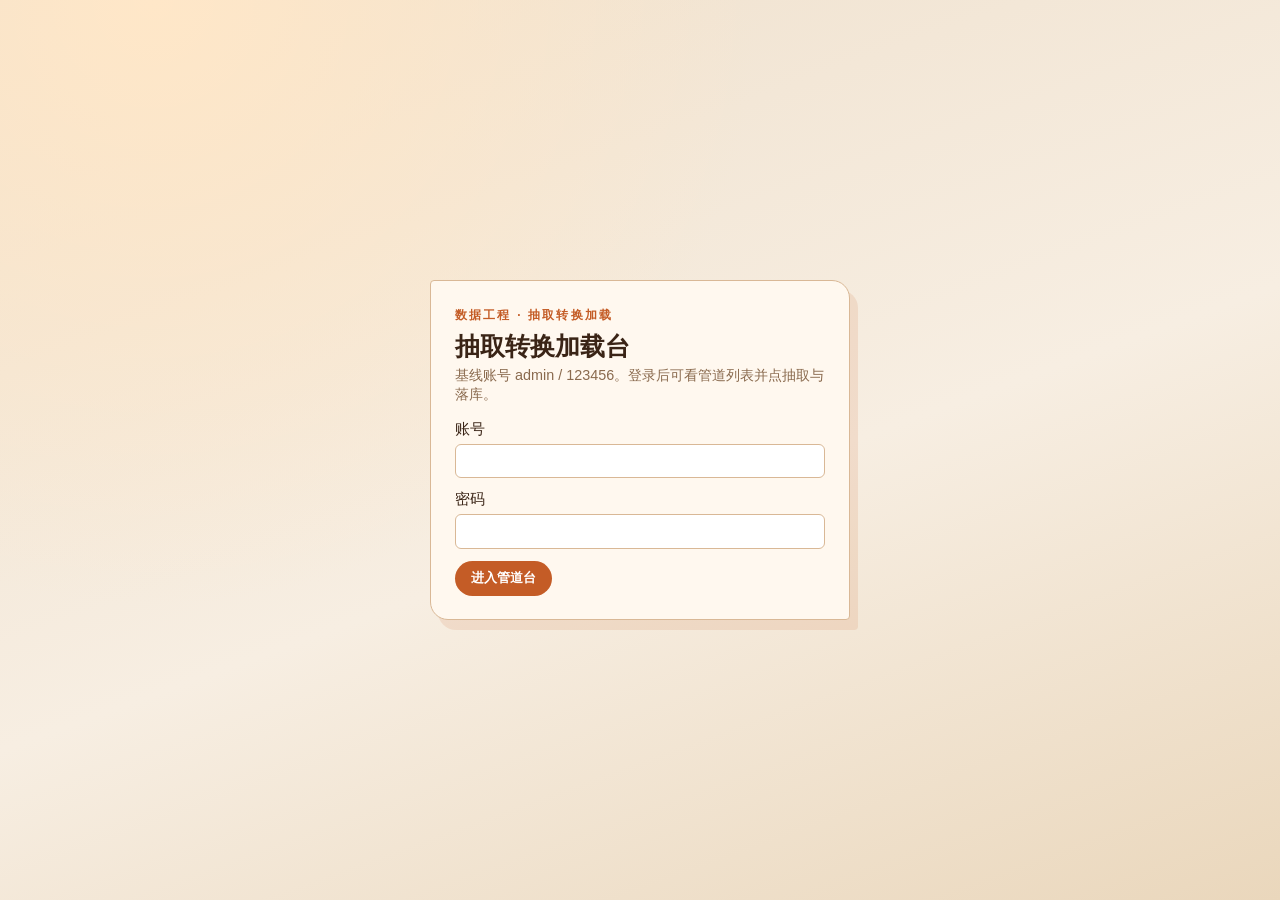
<file: static/login.html>
<!DOCTYPE html>
<html lang="zh-CN">
<head>
  <meta charset="UTF-8" />
  <meta name="viewport" content="width=device-width, initial-scale=1" />
  <title>抽取转换加载台 · 登录</title>
  <link rel="stylesheet" href="/static/css/etl.css" />
</head>
<body class="login-body">
  <main class="login-panel">
    <p class="brand">数据工程 · 抽取转换加载</p>
    <h1>抽取转换加载台</h1>
    <p class="hint">基线账号 admin / 123456。登录后可看管道列表并点抽取与落库。</p>
    <form id="login-form">
      <label>账号<input name="username" autocomplete="username" required /></label>
      <label>密码<input name="password" type="password" autocomplete="current-password" required /></label>
      <button type="submit">进入管道台</button>
      <p id="err" class="err" hidden></p>
    </form>
  </main>
  <script>
    document.getElementById("login-form").addEventListener("submit", async (e) => {
      e.preventDefault();
      const fd = new FormData(e.target);
      const res = await fetch("/api/login", {
        method: "POST",
        headers: { "Content-Type": "application/json" },
        body: JSON.stringify({
          username: fd.get("username"),
          password: fd.get("password"),
        }),
      });
      const data = await res.json();
      if (!res.ok) {
        const err = document.getElementById("err");
        err.hidden = false;
        err.textContent = data.error || "登录失败";
        return;
      }
      location.href = "/app/";
    });
  </script>
</body>
</html>
</file>
<file: static/css/etl.css>
:root {
  --bg: #f3e6d4;
  --panel: #fff8ef;
  --ink: #3a2416;
  --muted: #8a6a4e;
  --line: #d9b896;
  --accent: #c45c26;
  --ok: #2f6b4f;
  --warn: #a67c00;
  --danger: #9b1c1c;
  --dead: #7c2d12;
  --info: #1d4ed8;
  --font: "Segoe UI", "PingFang SC", "Microsoft YaHei", sans-serif;
  --mono: "Cascadia Mono", "Consolas", monospace;
}

* { box-sizing: border-box; }
body {
  margin: 0;
  font-family: var(--font);
  color: var(--ink);
  background:
    radial-gradient(circle at 12% 0%, #ffe7c8 0%, transparent 42%),
    linear-gradient(160deg, #efe0cc, #f7eee2 55%, #ead7bc);
  min-height: 100vh;
}

.login-body {
  display: grid;
  place-items: center;
  min-height: 100vh;
}
.login-panel {
  width: min(420px, 92vw);
  background: var(--panel);
  border: 1px solid var(--line);
  border-radius: 4px 18px 4px 18px;
  padding: 1.6rem 1.5rem 1.4rem;
  box-shadow: 8px 10px 0 rgba(196, 92, 38, 0.12);
}
.brand {
  margin: 0;
  letter-spacing: 0.18em;
  text-transform: uppercase;
  font-size: 0.75rem;
  color: var(--accent);
  font-weight: 700;
}
.login-panel h1 {
  margin: 0.35rem 0 0.2rem;
  font-size: 1.55rem;
}
.hint { color: var(--muted); margin: 0 0 1rem; font-size: 0.9rem; }
label { display: block; margin-bottom: 0.75rem; font-size: 0.92rem; }
input {
  display: block;
  width: 100%;
  margin-top: 0.3rem;
  padding: 0.55rem 0.65rem;
  border: 1px solid var(--line);
  border-radius: 6px;
  background: #fff;
  color: var(--ink);
}
button {
  border: 0;
  background: var(--accent);
  color: #fff;
  padding: 0.55rem 1rem;
  border-radius: 999px;
  cursor: pointer;
  font-weight: 600;
}
button.ghost {
  background: transparent;
  color: var(--accent);
  border: 1px solid var(--accent);
}
.err { color: #9b1c1c; margin-top: 0.6rem; }

.shell { max-width: 1080px; margin: 0 auto; padding: 1.2rem 1rem 2rem; }
.top {
  display: flex;
  align-items: center;
  gap: 0.8rem;
  margin-bottom: 1rem;
  padding-bottom: 0.8rem;
  border-bottom: 2px solid var(--line);
}
.top h1 { margin: 0; font-size: 1.35rem; flex: 1; }
.top .who { color: var(--muted); font-size: 0.9rem; }

.board {
  display: grid;
  grid-template-columns: 1.1fr 1fr;
  gap: 1rem;
}
@media (max-width: 860px) {
  .board { grid-template-columns: 1fr; }
}
.panel {
  background: var(--panel);
  border: 1px solid var(--line);
  border-radius: 10px;
  padding: 0.9rem 1rem 1rem;
}
.panel h2 {
  margin: 0 0 0.7rem;
  font-size: 1.05rem;
}
.muted { color: var(--muted); font-size: 0.88rem; }
.row {
  display: flex;
  justify-content: space-between;
  gap: 0.6rem;
  padding: 0.55rem 0.45rem;
  border-bottom: 1px dashed var(--line);
  cursor: pointer;
}
.row:hover { background: #ffeeda; }
.row.active { background: #ffd9b8; }
.code { font-family: var(--mono); font-size: 0.82rem; color: var(--muted); }
.tag {
  display: inline-block;
  padding: 0.1rem 0.45rem;
  border-radius: 999px;
  font-size: 0.78rem;
  background: #efd3b5;
}
.tag.ok { background: #cfe8da; color: var(--ok); }
.tag.warn { background: #ffe6a8; color: var(--warn); }
.actions { display: flex; gap: 0.5rem; margin-top: 0.9rem; flex-wrap: wrap; }
.kv { margin: 0.35rem 0; }
.kv b { display: inline-block; min-width: 5.5rem; color: var(--muted); font-weight: 600; }
.empty { color: var(--muted); padding: 1rem 0; }
.empty.compact { padding: 0.5rem 0; font-size: 0.85rem; }

/* 置顶总览 */
.overview {
  display: grid;
  grid-template-columns: repeat(4, 1fr);
  gap: 0.7rem;
  margin-bottom: 1rem;
}
@media (max-width: 720px) {
  .overview { grid-template-columns: repeat(2, 1fr); }
}
.stat {
  background: var(--panel);
  border: 1px solid var(--line);
  border-left-width: 5px;
  border-radius: 10px;
  padding: 0.7rem 0.9rem;
  display: flex;
  flex-direction: column;
  gap: 0.15rem;
}
.stat.retrying { border-left-color: var(--info); }
.stat.dead { border-left-color: var(--dead); }
.stat.manual { border-left-color: var(--warn); }
.stat.queue { border-left-color: var(--accent); }
.stat-num { font-size: 1.7rem; font-weight: 700; line-height: 1.1; }
.stat.dead .stat-num { color: var(--dead); }
.stat.retrying .stat-num { color: var(--info); }
.stat-label { color: var(--muted); font-size: 0.82rem; }

/* 详情 */
.detail-head { display: flex; justify-content: space-between; gap: 0.8rem; align-items: flex-start; }
.linklike {
  background: transparent;
  color: var(--accent);
  border: 1px solid var(--accent);
  padding: 0.35rem 0.7rem;
  font-size: 0.8rem;
  white-space: nowrap;
}
.banner { border-radius: 8px; padding: 0.55rem 0.75rem; font-size: 0.86rem; margin: 0.6rem 0; }
.warn-banner { background: #ffe6a8; color: var(--warn); border: 1px solid #e3c25f; }

.block-title {
  margin: 1rem 0 0.5rem;
  font-size: 0.98rem;
  display: flex;
  align-items: center;
  gap: 0.5rem;
  border-top: 1px dashed var(--line);
  padding-top: 0.8rem;
}
.block-title em {
  font-style: normal;
  background: var(--accent);
  color: #fff;
  border-radius: 999px;
  padding: 0 0.5rem;
  font-size: 0.78rem;
}
.dead-title em { background: var(--dead); }
.hint-inline { color: var(--muted); font-size: 0.76rem; font-weight: 400; }

/* 重试行 */
.retry-row {
  border: 1px solid var(--line);
  border-radius: 10px;
  padding: 0.6rem 0.7rem;
  margin-bottom: 0.55rem;
  display: flex;
  justify-content: space-between;
  gap: 0.7rem;
  align-items: flex-start;
}
.queue-box { background: #fff3e2; border-left: 4px solid var(--accent); }
.queue-box.retrying { border-left-color: var(--info); background: #eef3ff; }
.queue-box.manual { border-left-color: var(--warn); background: #fff8e0; }
.dead-box { background: #fbe9e3; border-left: 4px solid var(--dead); }
.retry-main { flex: 1; min-width: 0; }
.retry-line { display: flex; gap: 0.45rem; align-items: center; flex-wrap: wrap; }
.retry-ops { display: flex; flex-direction: column; gap: 0.45rem; align-items: stretch; }
.retry-ops select, .retry-ops button, .settings-box input, .requeue-label input {
  padding: 0.4rem 0.55rem;
  border: 1px solid var(--line);
  border-radius: 8px;
  background: #fff;
  color: var(--ink);
  font-size: 0.82rem;
}
.retry-ops button { padding: 0.4rem 0.8rem; }
.tag.mini { font-size: 0.7rem; padding: 0.05rem 0.4rem; background: #f0dfc9; }
.tag.danger { background: #f6d2d2; color: var(--danger); }
.tag.dead { background: #eccbc0; color: var(--dead); }
.tag.retrying { background: #d6e2ff; color: var(--info); }
.tag.manual { background: #ffe6a8; color: var(--warn); }
.tag.queue { background: #ffd9b8; color: var(--accent); }
.tag.running { background: #d6e2ff; color: var(--info); margin-left: 0.4rem; }
.err-text { color: var(--danger); font-size: 0.82rem; margin: 0.25rem 0; }
.exit-note {
  font-size: 0.8rem;
  color: var(--dead);
  background: #f6e2da;
  border-radius: 6px;
  padding: 0.2rem 0.5rem;
  margin: 0.25rem 0;
}
.tiny { font-size: 0.72rem; }
.requeue-label { display: block; font-size: 0.8rem; color: var(--muted); margin-top: 0.35rem; }
.requeue-label input { width: 100%; margin-top: 0.25rem; }

/* 设置 */
.settings-box {
  display: flex;
  gap: 0.8rem;
  align-items: flex-end;
  flex-wrap: wrap;
  background: #fbf1e3;
  border: 1px solid var(--line);
  border-radius: 10px;
  padding: 0.7rem;
}
.settings-box label { font-size: 0.82rem; color: var(--muted); margin-bottom: 0; }
.settings-box input { width: 6.5rem; margin-top: 0.3rem; }

/* 事件 / 争抢记录 */
.event-list { list-style: none; margin: 0; padding: 0; max-height: 280px; overflow: auto; }
.event-list li {
  display: grid;
  grid-template-columns: 8.5rem 5.5rem 1fr 3.5rem;
  gap: 0.5rem;
  border-bottom: 1px dashed var(--line);
  padding: 0.35rem 0.2rem;
  font-size: 0.8rem;
  align-items: baseline;
}
.ev-time { color: var(--muted); font-size: 0.72rem; }
.ev-kind { font-weight: 700; }
.ev-kind.skew { color: var(--danger); }
.ev-kind.content { color: var(--info); }
.ev-detail { color: var(--ink); }
.ev-actor { color: var(--muted); font-size: 0.72rem; text-align: right; }
.ev-exit_skew { background: #fbe9e3; }
.ev-contention { background: #eef3ff; }
.ev-retry_ok .ev-kind { color: var(--ok); }
.msg-err { color: var(--danger); font-weight: 600; }
</file>
